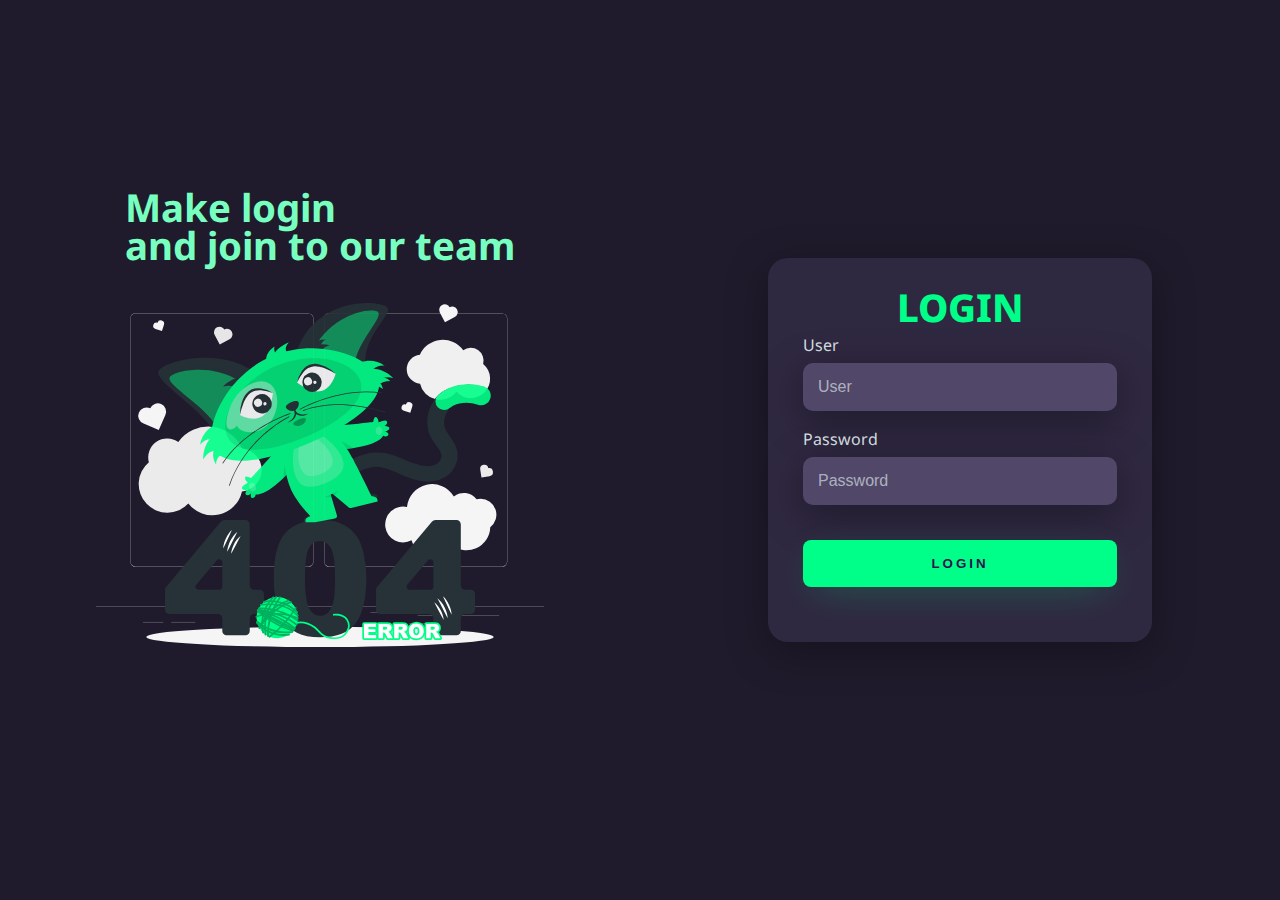
<file: index.html>
<!DOCTYPE html>
<html lang="en">
  <head>
    <meta charset="UTF-8" />
    <meta name="viewport" content="width=device-width, initial-scale=1.0" />
    <title>Document</title>
    <link rel="stylesheet" href=".//Components/reset.css" />
    <link rel="stylesheet" href=".//Components/style.css" />
    <link
      href="https://fonts.googleapis.com/css2?family=Noto+Sans:wght@400;700&display=swap"
      rel="stylesheet"
    />
  </head>
  <body>
    <section class="main-section">
      <div class="left-login">
        <h1>
          Make login <br />
          and join to our team
        </h1>
        <img class="left-login-image" src="./Components/404.svg" alt="Cat" />
      </div>
      <div class="right-login">
        <div class="card-login">
          <h1>LOGIN</h1>
          <div class="textfield">
            <label for="user">User</label>
            <input type="text" name="User" id="user" placeholder="User" />
          </div>
          <div class="textfield">
            <label for="password">Password</label>
            <input
              type="password"
              name="password"
              id="password"
              placeholder="Password"
            />
          </div>
          <button class="btn-login">Login</button>
        </div>
      </div>
    </section>
  </body>
</html>
</file>
<file: Components/style.css>
body {
  font-family: "Noto Sans", Courier, monospace;
}

body * {
  box-sizing: border-box;
}

.main-section {
  width: 100vw;
  height: 100vh;
  background-color: #201b2c;

  display: flex;
  justify-content: center;
  align-items: center;
}

.left-login {
  width: 50vw;
  height: 100vh;
  display: flex;
  align-items: center;
  justify-content: center;
  flex-direction: column;
}

.left-login > h1 {
  color: #77ffc0;
  font-weight: 700;
  font-size: 3vw;
}

.right-login {
  width: 50vw;
  height: 100vh;
  display: flex;
  align-items: center;
  justify-content: center;
}

.card-login {
  width: 60%;
  display: flex;
  align-items: center;
  justify-content: center;
  flex-direction: column;
  padding: 30px 35px;
  background-color: #2f2841;
  border-radius: 20px;
  box-shadow: 0px 10px 40px #00000056;
}

.card-login > h1 {
  color: #00ff88;
  font-weight: 800;
  font-size: 3vw;
}

.textfield {
  width: 100%;
  display: flex;
  flex-direction: column;
  margin: 10px 0px;
}

.textfield > input {
  width: 100%;
  border: none;
  border-radius: 10px;
  padding: 15px;
  background-color: #514869;
  color: #f0ffffde;
  font-size: 12pt;
  box-shadow: 0px 10px 40px #00000056;
  outline: none;
  box-sizing: border-box;
}

.textfield > label {
  color: #f0ffffde;
  margin-bottom: 10px;
}

.textfield > input::placeholder {
  color: #f0ffff94;
}

.btn-login {
  width: 100%;
  padding: 16px 0px;
  margin: 25px;
  border: none;
  border-radius: 8px;
  outline: none;
  text-transform: uppercase;
  font-weight: 800;
  letter-spacing: 3px;
  color: #2b134b;
  background-color: #00ff88;
  cursor: pointer;
  box-shadow: 0px 10px 40px -12px #00ff8052;
}

.left-login-image {
  width: 35vw;
}

@media only screen and (max-width: 950px) {
  .card-login {
    width: 85%;
  }
}

@media only screen and (max-width: 600px) {
  .main-section {
    flex-direction: column;
  }
  .left-login > h1 {
    display: none;
  }

  .left-login {
    width: 100%;
    height: auto;
  }

  .right-login {
    width: 100%;
    height: auto;
  }

  .left-login-image {
    width: 50vw;
  }

  .card-login {
    width: 90%;
  }

  .card-login > h1 {
    font-size: 2vh;
  }
}
</file>
